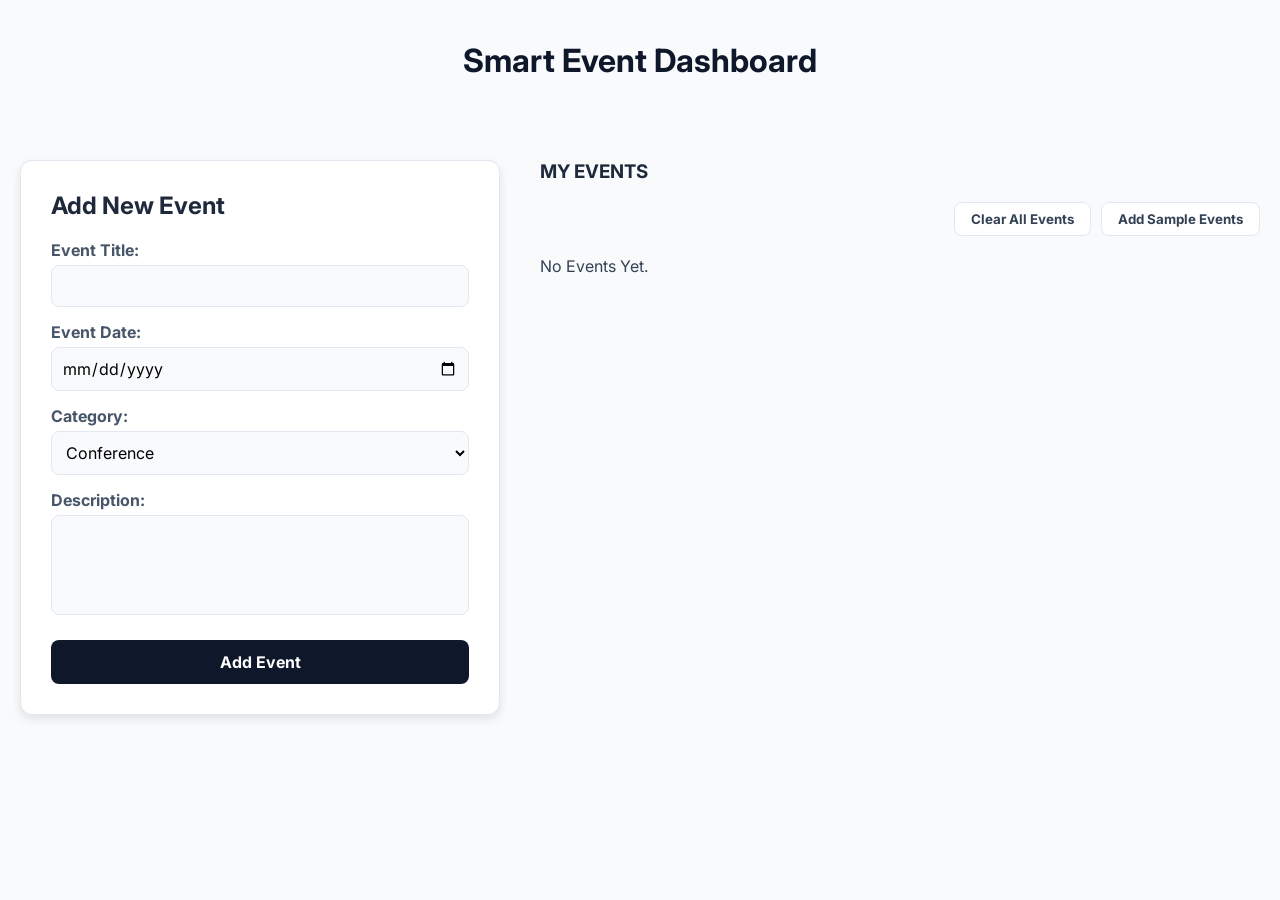
<file: Lab Assignment 1 sem2/index.html>
<!DOCTYPE html>
<html lang="en">
<head>
    <meta charset="UTF-8">
    <meta name="viewport" content="width=device-width, initial-scale=1.0">
    <title>Aditya Saini</title>
    <link href="https://fonts.googleapis.com/css2?family=Inter:wght@300;400;500;600;700&display=swap" rel="stylesheet">
    <style>
        body {
            font-family: 'Inter', sans-serif;
            background-color: #f8fafc;
            color: #334155;
            margin: 0;
            padding: 20px;
            display: flex;
            flex-direction: row;
            flex-wrap: wrap;
            align-items: flex-start;
            justify-content: center;
            gap: 40px;
        }

        h1 {
            color: #0f172a;
            text-align: center;
            width: 100%;
            margin-bottom: 40px;
        }

        h2, h3 {
            color: #1e293b;
            margin-top: 0;
        }

        /* Form Container */
        #main-event-add-container {
            background-color: white;
            padding: 30px;
            border-radius: 12px;
            box-shadow: 0 4px 10px rgba(0, 0, 0, 0.1);
            border: 1px solid #e2e8f0;
            width: 100%;
            max-width: 480px;
            margin-bottom: 0;
            box-sizing: border-box;
        }

        form {
            display: flex;
            flex-direction: column;
        }
        
        label { 
            font-weight: bold; 
            margin-bottom: 5px; 
            color: #475569; 
        }
        
        input, select, textarea {
            padding: 10px; 
            border: 1px solid #e2e8f0; 
            border-radius: 8px;
            margin-bottom: 15px; 
            font-size: 16px; 
            width: 100%; 
            box-sizing: border-box;
            font-family: inherit;
            background-color: #f8fafc;
        }
        
        input:focus, select:focus, textarea:focus {
            outline: none; 
            border-color: #3b82f6; 
            background-color: white;
        }
        
        textarea { 
            resize: none; 
            min-height: 100px; 
        }
        
        /* Hide the br tags in form since we use flexbox */
        form br { display: none; }

        button { 
            cursor: pointer; 
            border: none; 
            border-radius: 8px; 
            font-weight: bold; 
            font-family: inherit;
        }
        
        /* Add Event Button */
        form button {
            background-color: #0f172a; 
            color: white; 
            padding: 12px; 
            font-size: 16px; 
            margin-top: 10px;
        }
        
        form button:hover { 
            background-color: #334155; 
        }

        .events-wrapper { 
            width: 100%; 
            max-width: 1000px; 
            flex: 1;
            min-width: 300px;
        }
        
        #bttn-container { 
            display: flex; 
            gap: 10px; 
            margin-bottom: 20px; 
            justify-content: flex-end; 
        }
        
        #bttn-container button { 
            background-color: white; 
            border: 1px solid #e2e8f0; 
            padding: 8px 16px; 
            color: #334155; 
        }
        
        #bttn-container button:hover { 
            background-color: #f1f5f9; 
        }

        #all-events-container { 
            display: grid; 
            grid-template-columns: repeat(auto-fill, minmax(280px, 1fr)); 
            gap: 20px; 
            width: 100%; 
        }
        
        .event-card {
            background-color: white; 
            padding: 20px; 
            border-radius: 12px;
            box-shadow: 0 2px 5px rgba(0, 0, 0, 0.05); 
            border: 1px solid #e2e8f0; 
            position: relative;
            display: flex;
            flex-direction: column;
        }
        .event-card:hover {
            box-shadow: 0 10px 15px rgba(0, 0, 0, 0.1);
        }
        .event-card h4 { 
            margin: 0 0 10px 0; 
            font-size: 18px; 
            color: #0f172a; 
            padding-right: 30px; 
        }
        .event-card .meta {
            display: flex;
            align-items: center;
            gap: 10px;
            margin-bottom: 15px;
            font-size: 14px;
        }
        .event-card .category-badge {
            background-color: #eff6ff;
            color: #2563eb;
            padding: 4px 12px;
            border-radius: 20px;
            font-weight: bold;
            text-transform: uppercase;
            font-size: 12px;
        }
        .event-card .date {
            color: #64748b;
        }
        .event-card p { 
            margin: 0; 
            line-height: 1.6; 
            color: #475569; 
        }
        .event-card button {
            position: absolute; 
            top: 20px; 
            right: 20px; 
            background: transparent; 
            color: #cbd5e1;
            padding: 0; 
            font-size: 24px;
        }
        .event-card button:hover { 
            color: #ef4444; 
        }
    </style>
</head>
<body>
    <h1>Smart Event Dashboard</h1>
    <div id="main-event-add-container">
        <h2>Add New Event</h2>
        <form action="">
            <label for="EventTitle">Event Title:</label>
            <input type="text" id="EventTitle" required>
            <br><br>
            <label for="EventDate">Event Date:</label>
            <input type="date" id="EventDate" required>
            <br><br>
            <label for="EventCategory">Category:</label>
            <select name="" id="EventCategory" required>
                <option value="Conference">Conference</option>
                <option value="Workshop">Workshop</option>
                <option value="Meetup">Meetup</option>
                <option value="Webinar">Webinar</option>
                <option value="Social">Social</option>
            </select>
            <br><br>
            <label for="EventDescription">Description:</label>
            <textarea name="" id="EventDescription" required></textarea>
            <!-- css me resize krke null krdena taki bada chota na ho -->
            <br><br>
            <button type="submit">Add Event</button>

        </form>
    </div>

    <div class="events-wrapper">
        <h3>MY EVENTS</h3>
        <div id="bttn-container">
            <button id="clear-event-btn">Clear All Events</button>
            <button id="add-sample-event">Add Sample Events</button>
        </div>
        <div id="all-events-container">
            No Events Yet.
        </div>
    </div>

    <script>
        let form = document.querySelector('form')
        let EventDate = document.querySelector('#EventDate')
        let EventTitle = document.querySelector('#EventTitle')
        let EventCategory = document.querySelector('#EventCategory')
        let EventDescription = document.querySelector('#EventDescription')
        let alleventscontainer = document.querySelector('#all-events-container')
        let clearallevents = document.querySelector('#clear-event-btn')
        let addSampleBtn = document.querySelector('#add-sample-event')

        // Function to create a new card
        function createCard(title, date, category, desc) {
            // If the container has the "No Events" text, clear it first
            if (!alleventscontainer.querySelector('.event-card')) {
                alleventscontainer.innerHTML = ''
            }

            let card = document.createElement('div')
            card.className = 'event-card'
            card.innerHTML = `<button>&times;</button>
                                <h4>${title}</h4>
                                <div class="meta">
                                    <span class="category-badge">${category}</span>
                                    <span class="date">${date}</span>
                                </div>
                                <p>${desc}</p>`
            
            // Add delete functionality to the button inside the card
            card.querySelector('button').addEventListener('click', function() {
                card.remove()
                // If no cards are left, show the "No Events" message
                if (alleventscontainer.children.length === 0) {
                    alleventscontainer.innerHTML = 'No Events Yet.'
                }
            })

            alleventscontainer.append(card)
        }

        function addEventFunction(event) {
            event.preventDefault()
            createCard(EventTitle.value, EventDate.value, EventCategory.value, EventDescription.value)
            form.reset()
        }

        function clearalleventfunction() {
            alleventscontainer.innerHTML = 'No Events Yet.'
        }

        function addSampleEvents() {
            createCard('Web Dev Workshop', '2025-03-15', 'Workshop', 'Learning HTML, CSS, and JS basics.')
            createCard('Tech Meetup', '2025-04-20', 'Meetup', 'Networking with local developers.')
        }

        form.addEventListener('submit', addEventFunction)
        clearallevents.addEventListener('click', clearalleventfunction)
        addSampleBtn.addEventListener('click', addSampleEvents)
    </script>
</body>
</html>
</file>
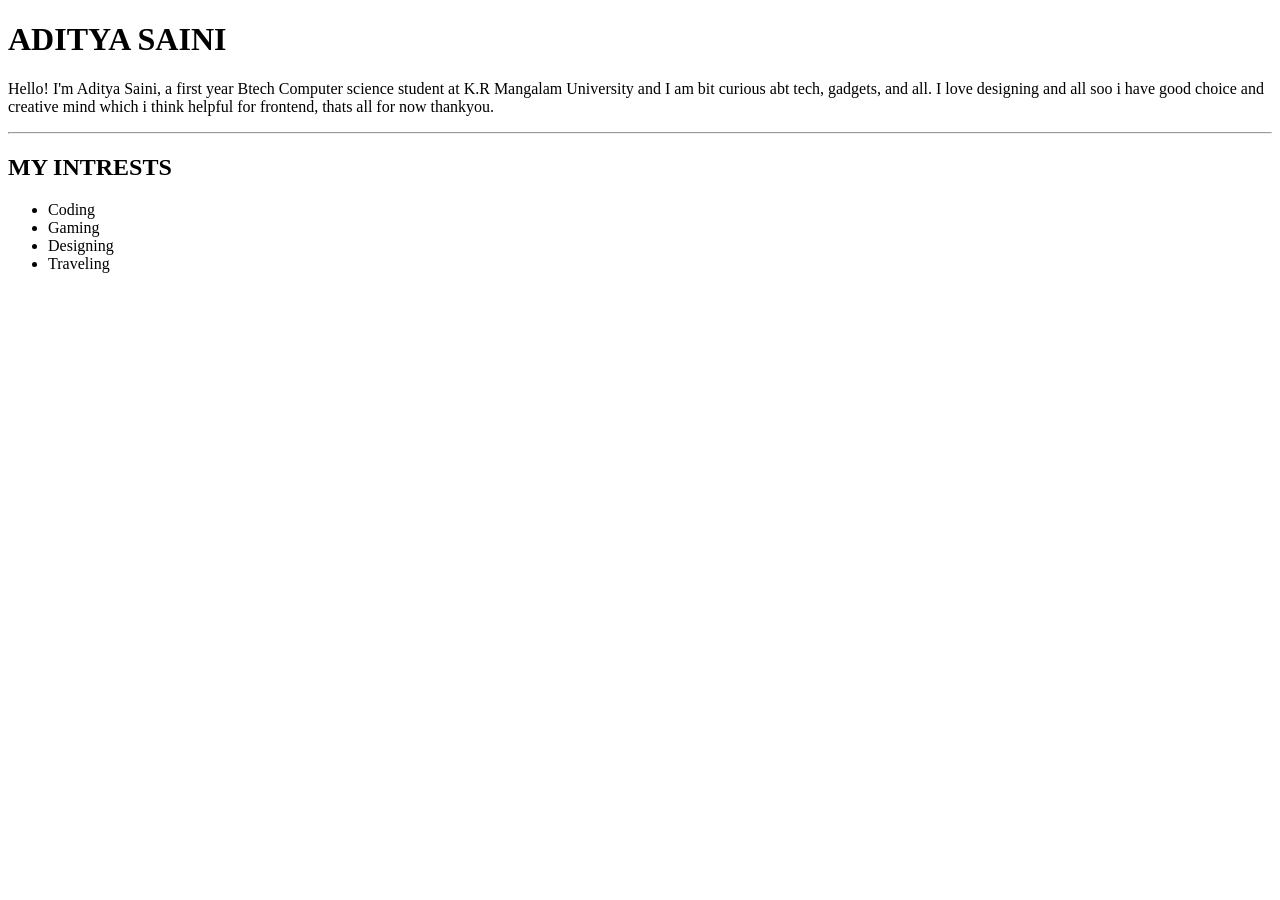
<file: Lab Assignment 1/Question1.html>
<!-- create a short bio  -->
<!DOCTYPE html>
<html lang="en">
<head>
    <meta charset="UTF-8">
    <meta name="viewport" content="width=device-width, initial-scale=1.0">
    <title>Introduction Page</title>
</head>
<body>
    <!-- heading tag -->
     <h1>ADITYA SAINI</h1>
    <!-- paragraph tag -->
    <p>Hello! I'm Aditya Saini, a first year Btech Computer science student at K.R Mangalam University and I am bit curious abt tech, gadgets, and all. I love designing and all soo i have good choice and creative mind which i think helpful for frontend, thats all for now thankyou.</p>
    <hr>
    <h2>MY INTRESTS</h2>
    <!-- unordered list tag -->
    <ul>
        <!-- list tag -->
        <li>Coding</li>
        <li>Gaming</li>
        <li>Designing</li>
        <li>Traveling</li>
    </ul>
    
</body>
</html>
</file>
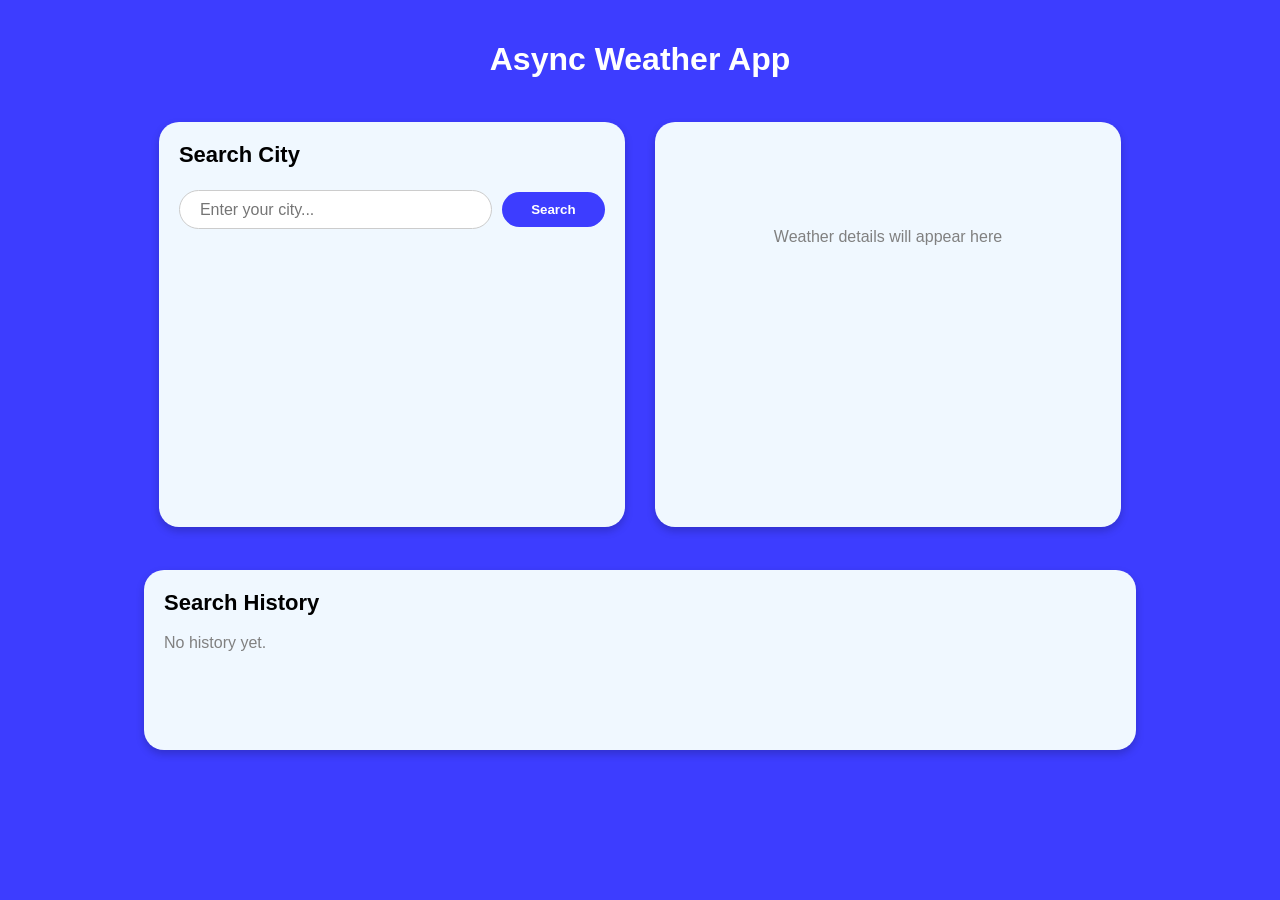
<file: Lab Assignment 2 sem2/index1.html>
<!DOCTYPE html>
<html lang="en">
<head>
    <meta charset="UTF-8">
    <meta name="viewport" content="width=device-width, initial-scale=1.0">
    <title>Document</title>
    <style>
        body {
            background-color: rgb(61, 61, 255);
            font-family: 'Segoe UI', Tahoma, Geneva, Verdana, sans-serif;
            margin: 0;
            padding: 20px;
        }
        h1 {
            text-align: center;
            color: white;
        }
        .container {
            width: 80%;
            height: 50vh;
            margin: auto;
            display: flex;
            justify-content: space-around;
            align-items: center;
        }
        .card {
            width: 47%;
            height: 90%;
            background-color: aliceblue;
            border-radius: 20px;
            padding: 20px;
            box-sizing: border-box;
            box-shadow: 0 4px 8px rgba(0,0,0,0.2);
        }
        .search-controls {
            display: flex;
            align-items: center;
            margin-top: 20px;
        }
        #city-input {
            width: 70%;
            border: 1px solid #ccc;
            border-radius: 20px;
            height: 35px;
            padding-left: 20px;
            font-size: 16px;
            outline: none;
        }
        #search-btn {
            width: 25%;
            height: 35px;
            border-radius: 20px;
            border: none;
            background-color: rgb(61, 61, 255);
            color: white;
            margin-left: 10px;
            cursor: pointer;
            font-weight: bold;
        }
        #search-btn:hover {
            background-color: rgb(40, 40, 200);
        }
        .history-container {
            width: 80%;
            margin: 20px auto;
            background-color: aliceblue;
            border-radius: 20px;
            padding: 20px;
            box-sizing: border-box;
            box-shadow: 0 4px 8px rgba(0,0,0,0.2);
            min-height: 20vh;
        }
        .history-list {
            display: flex;
            flex-wrap: wrap;
            gap: 10px;
            padding: 0;
            list-style: none;
        }
        .history-item {
            background-color: #ddd;
            padding: 8px 16px;
            border-radius: 20px;
            cursor: pointer;
            transition: background 0.3s;
        }
        .history-item:hover {
            background-color: #bbb;
        }
        .weather-header {
            display: flex;
            justify-content: space-between;
            align-items: center;
            border-bottom: 2px solid #eee;
            padding-bottom: 10px;
            margin-bottom: 15px;
        }
        .weather-header h2 {
            margin: 0;
            font-size: 26px;
            color: #333;
        }
        .weather-temp {
            font-size: 54px;
            font-weight: bold;
            color: rgb(61, 61, 255);
            text-align: center;
            margin: 10px 0;
        }
        .weather-desc {
            text-align: center;
            font-size: 20px;
            color: #666;
            text-transform: capitalize;
            margin-bottom: 25px;
        }
        .weather-stats {
            display: flex;
            justify-content: space-around;
            background-color: #f0f4f8;
            border-radius: 15px;
            padding: 15px;
        }
        .stat-item {
            text-align: center;
        }
        .stat-label {
            font-size: 13px;
            color: #888;
            text-transform: uppercase;
            letter-spacing: 1px;
            font-weight: 600;
        }
        .stat-value {
            font-size: 18px;
            font-weight: bold;
            color: #333;
            margin-top: 5px;
        }
    </style>
</head>
<body>
    <h1>Async Weather App</h1>
    <div class="container">
        <div class="card">
            <p style="font-size: 22px; font-weight: 700; margin-top: 0;">Search City</p>
            <div class="search-controls">
                <input type="text" id="city-input" placeholder="Enter your city...">
                <button id="search-btn">Search</button>
            </div>
        </div>
        <div id="weather-result" class="card">
            <p style="text-align: center; color: gray; margin-top: 20%;">Weather details will appear here</p>
        </div>
    </div>
    <div class="history-container">
        <h2 style="margin-top: 0; font-size: 22px;">Search History</h2>
        <ul id="history-list" class="history-list">
            <li style="color: gray;">No history yet.</li>
        </ul>
    </div>
    <script>
        let API="5c6a091a880a3e3a0153aac2a2069f03";
        let searchHistory = [];
        
        document.getElementById("search-btn").addEventListener("click", async () => {
            const city = document.getElementById("city-input").value.trim();
            if (!city) {
                alert("Please enter a city name.");
                return;
            }
            await getWeatherInfo(city);
        });

        async function getWeatherInfo(city) {
            try {
                let response = await fetch(`https://api.openweathermap.org/data/2.5/weather?q=${city}&appid=${API}&units=metric`);
                if (!response.ok) throw new Error("City not found");
                let data = await response.json();
                
                const resultDiv = document.getElementById("weather-result");
                resultDiv.innerHTML = `
                    <div class="weather-header">
                        <h2>${data.name}</h2>
                        <span style="background: rgb(61,61,255); color: white; padding: 4px 12px; border-radius: 15px; font-weight: bold; font-size: 14px;">${data.sys.country}</span>
                    </div>
                    <div class="weather-temp">${Math.round(data.main.temp)}°C</div>
                    <div class="weather-desc">${data.weather[0].description}</div>
                    <div class="weather-stats">
                        <div class="stat-item">
                            <div class="stat-label">Humidity</div>
                            <div class="stat-value">${data.main.humidity}%</div>
                        </div>
                        <div class="stat-item">
                            <div class="stat-label">Wind Speed</div>
                            <div class="stat-value">${data.wind.speed} m/s</div>
                        </div>
                    </div>
                `;

                addToHistory(data.name);
            } catch (error) {
                console.error("Error fetching weather:", error);
                alert("City not found. Please try again.");
            }
        }

        function addToHistory(cityName) {
            const index = searchHistory.indexOf(cityName);
            if (index !== -1) {
                searchHistory.splice(index, 1);
            }
            searchHistory.unshift(cityName);
            if (searchHistory.length > 10) {
                searchHistory.pop(); // Keep only the last 10 entries
            }
            updateHistoryUI();
        }

        function updateHistoryUI() {
            const historyList = document.getElementById("history-list");
            historyList.innerHTML = "";

            searchHistory.forEach(city => {
                const li = document.createElement("li");
                li.className = "history-item";
                li.textContent = city;
                li.addEventListener("click", () => {
                    document.getElementById("city-input").value = city;
                    getWeatherInfo(city);
                });
                historyList.appendChild(li);
            });
        }
    </script>
</body>
</html>
</file>
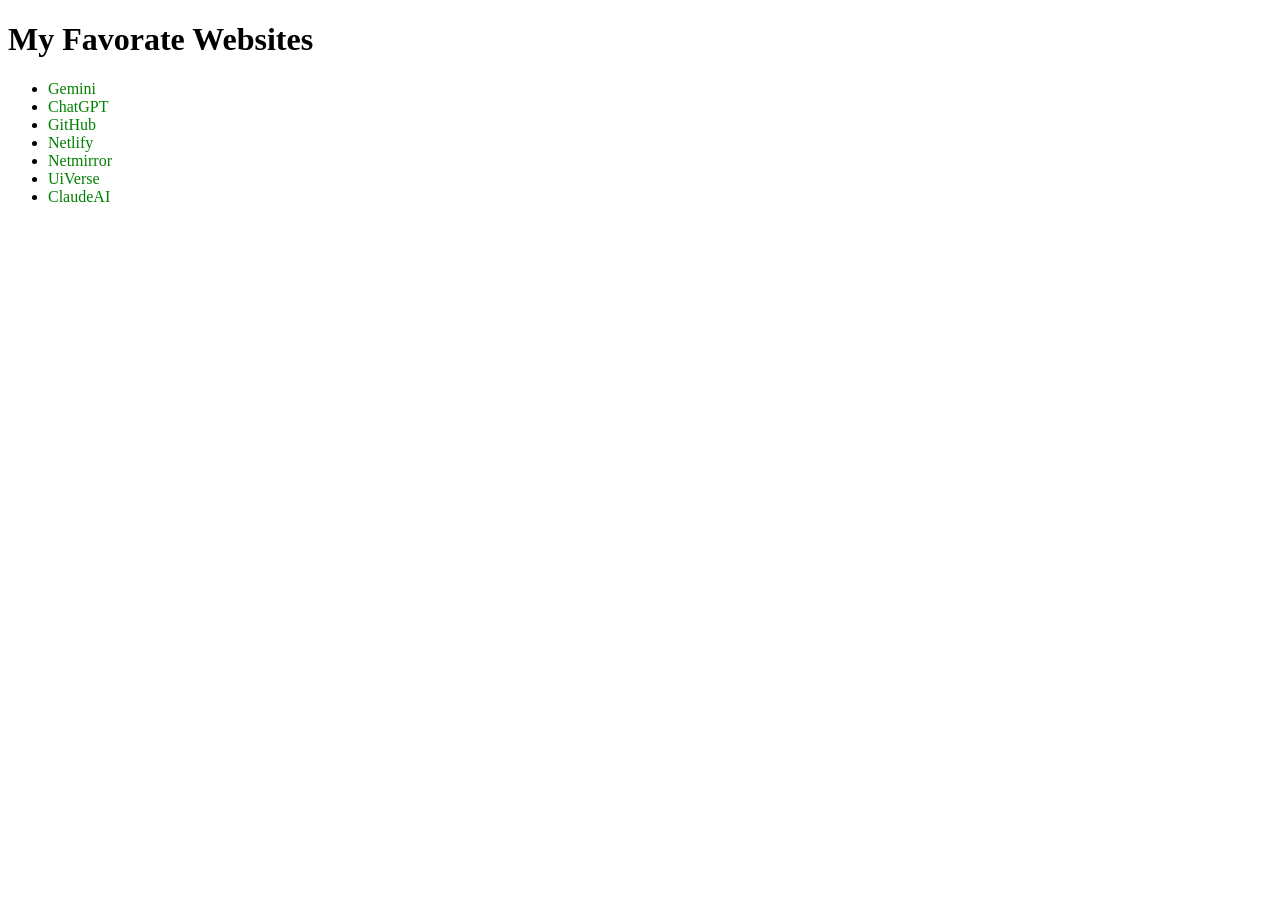
<file: Lab Assignment 2/First.html>
<!-- My Favorate Websites -->
 <!DOCTYPE html>
 <html lang="en">
 <head>
    <meta charset="UTF-8">
    <meta name="viewport" content="width=device-width, initial-scale=1.0">
    <title>Fav Websites</title>
    <style>
        a{
          color: green;
          text-decoration: none;  
        }
    </style>
 </head>
 <body>
    <h1>My Favorate Websites</h1>
    <ul>
        <li><a href="https://gemini.google.com/" target="_blank">Gemini</a></li>
        <li><a href="https://chatgpt.com/" target="_blank">ChatGPT</a></li>
        <li><a href="https://github.com/" target="_blank">GitHub</a></li>
        <li><a href="https://www.netlify.com/" target="_blank">Netlify</a></li>
        <li><a href="https://netmirror.app/1/en" target="_blank">Netmirror</a></li>
        <li><a href="https://uiverse.io/" target="_blank">UiVerse</a></li>
        <li><a href="https://claude.ai/new" target="_blank">ClaudeAI</a></li>
    </ul>
 </body>
 </html>
</file>
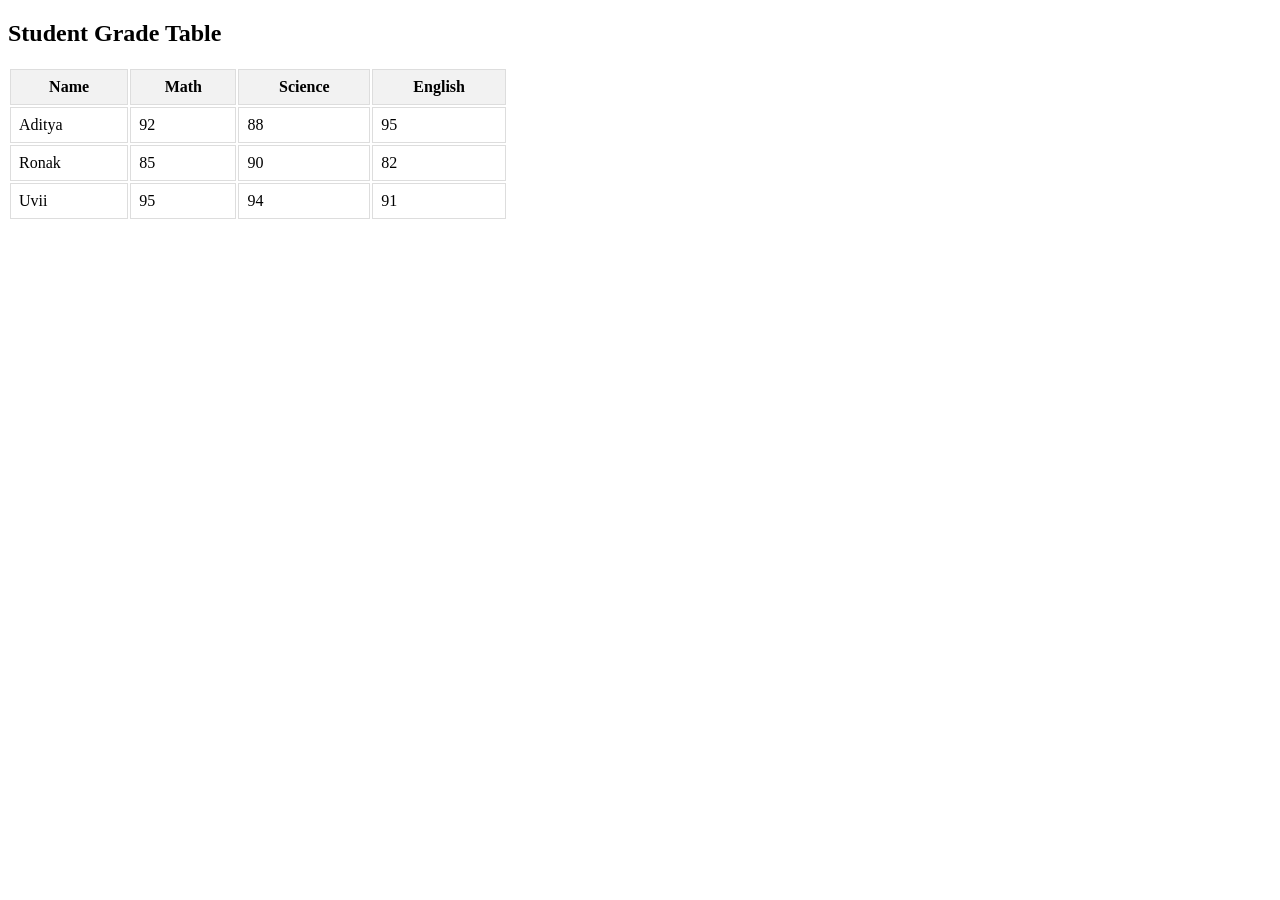
<file: Lab Assignment 3/first.html>
<!DOCTYPE html>
<html lang="en">
<head>
    <meta charset="UTF-8">
    <meta name="viewport" content="width=device-width, initial-scale=1.0">
    <title>Student Grades</title>
    <style>
        table {
            width: 500px;
            margin: 20px 0;
        }
        th, td {
            border: 1px solid #dddddd;
            padding: 8px;
        }
        thead {
            background-color: #f2f2f2;
        }
        th {
            font-weight: bold;
        }
    </style>
</head>
<body>

    <h2>Student Grade Table</h2>

    <table>
      <thead>
        <tr>
          <th>Name</th>
          <th>Math</th>
          <th>Science</th>
          <th>English</th>
        </tr>
      </thead>
      <tbody>
        <tr>
          <td>Aditya</td>
          <td>92</td>
          <td>88</td>
          <td>95</td>
        </tr>
        <tr>
          <td>Ronak</td>
          <td>85</td>
          <td>90</td>
          <td>82</td>
        </tr>
        <tr>
          <td>Uvii</td>
          <td>95</td>
          <td>94</td>
          <td>91</td>
        </tr>
      </tbody>
    </table>

</body>
</html>
</file>
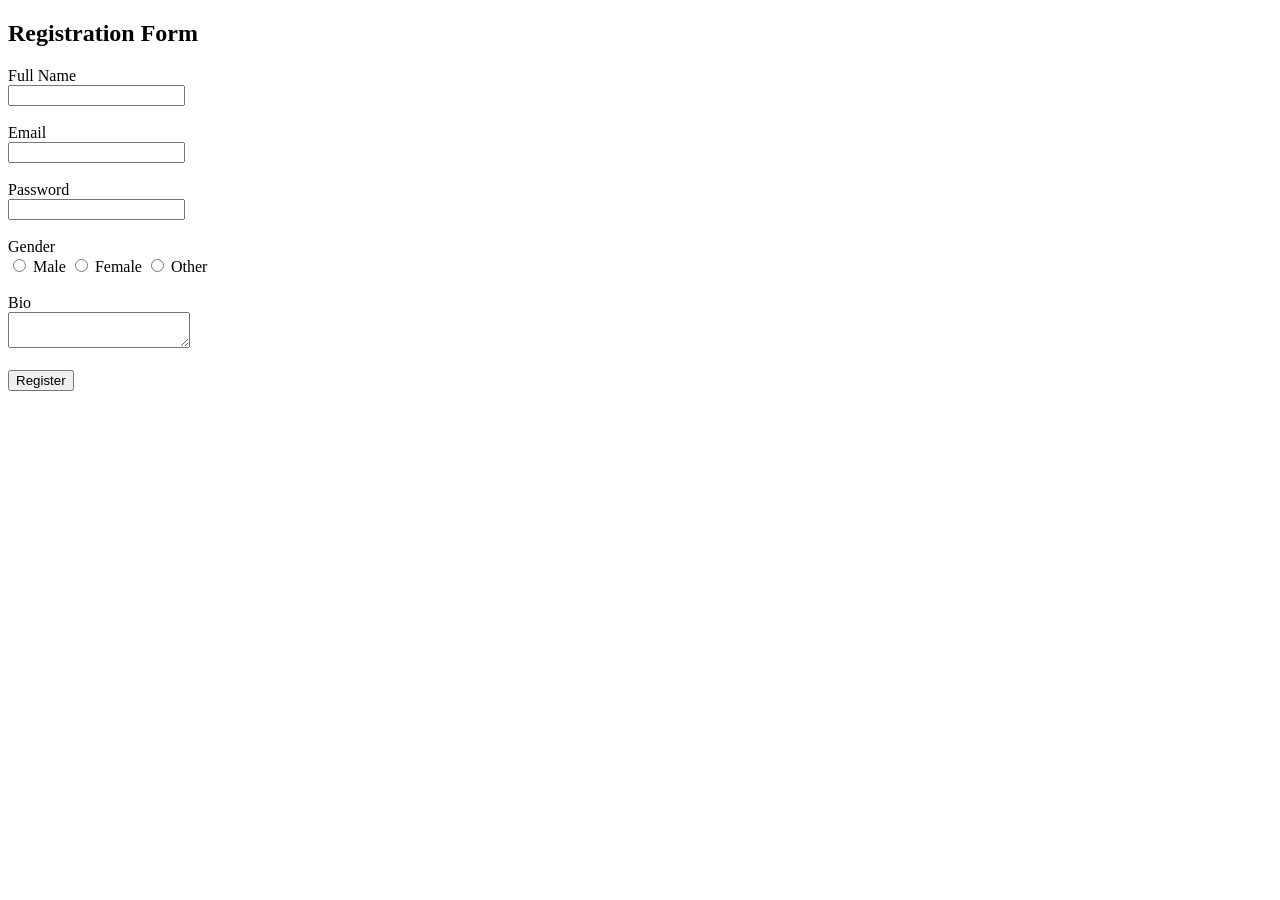
<file: Lab Assignment 3/Second.html>
<!DOCTYPE html>
<html lang="en">
<head>
    <meta charset="UTF-8">
    <meta name="viewport" content="width=device-width, initial-scale=1.0">
    <title>Registration Form</title>
</head>
<body>
    <h2>Registration Form</h2>
    <form>
        <div>
            <label for="fullName">Full Name</label><br>
            <input type="text" id="fullName" name="user_name" required>
        </div><br>
        <div>
            <label for="email">Email</label><br>
            <input type="email" id="email" name="user_email" required>
        </div><br>
        <div>
            <label for="password">Password</label><br>
            <input type="password" id="password" name="user_password" required minlength="8">
        </div><br>
        <div>
            <label>Gender</label><br>
            <input type="radio" id="male" name="gender" value="male">
            <label for="male">Male</label>
            <input type="radio" id="female" name="gender" value="female">
            <label for="female">Female</label>
            <input type="radio" id="other" name="gender" value="other">
            <label for="other">Other</label>
        </div><br>
        <div>
            <label for="bio">Bio</label><br>
            <textarea id="bio" name="user_bio"></textarea>
        </div><br>
        <button type="submit">Register</button>
    </form>
</body>
</html>
</file>
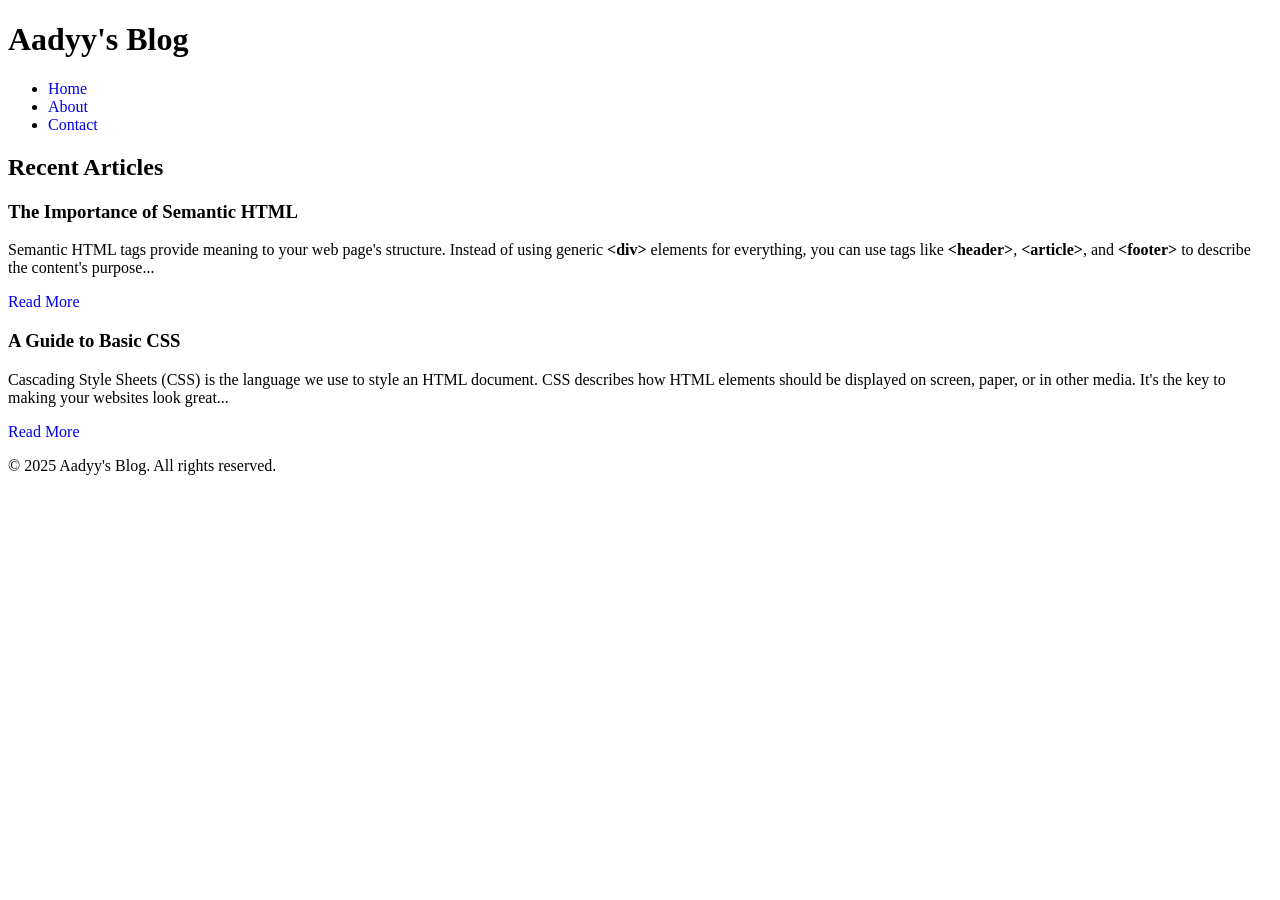
<file: Lab Assignment 3/Third.html>
<!DOCTYPE html>
<html lang="en">
<head>
    <meta charset="UTF-8">
    <meta name="viewport" content="width=device-width, initial-scale=1.0">
    <title>My Semantic Blog</title>
    <style>
        a{
            text-decoration: none;
        }
    </style>
</head>
<body>
    <header>
        <h1>Aadyy's Blog</h1>
        <nav>
            <ul>
                <li><a href="#home" >Home</a></li>
                <li><a href="#about">About</a></li>
                <li><a href="#contact">Contact</a></li>
            </ul>
        </nav>
    </header>
    <main>
        <section id="blog-posts">
            <h2>Recent Articles</h2>
            <article>
                <h3>The Importance of Semantic HTML</h3>
                <p>Semantic HTML tags provide meaning to your web page's structure. Instead of using generic <strong>&lt;div&gt;</strong> elements for everything, you can use tags like <strong>&lt;header&gt;</strong>, <strong>&lt;article&gt;</strong>, and <strong>&lt;footer&gt;</strong> to describe the content's purpose...</p>
                <a href="#">Read More</a>
            </article>
            <article>
                <h3>A Guide to Basic CSS</h3>
                <p>Cascading Style Sheets (CSS) is the language we use to style an HTML document. CSS describes how HTML elements should be displayed on screen, paper, or in other media. It's the key to making your websites look great...</p>
                <a href="#">Read More</a>
            </article>
        </section>
    </main>
    <footer>
        <p>&copy; 2025 Aadyy's Blog. All rights reserved.</p>
    </footer>
</body>
</html>
</file>
